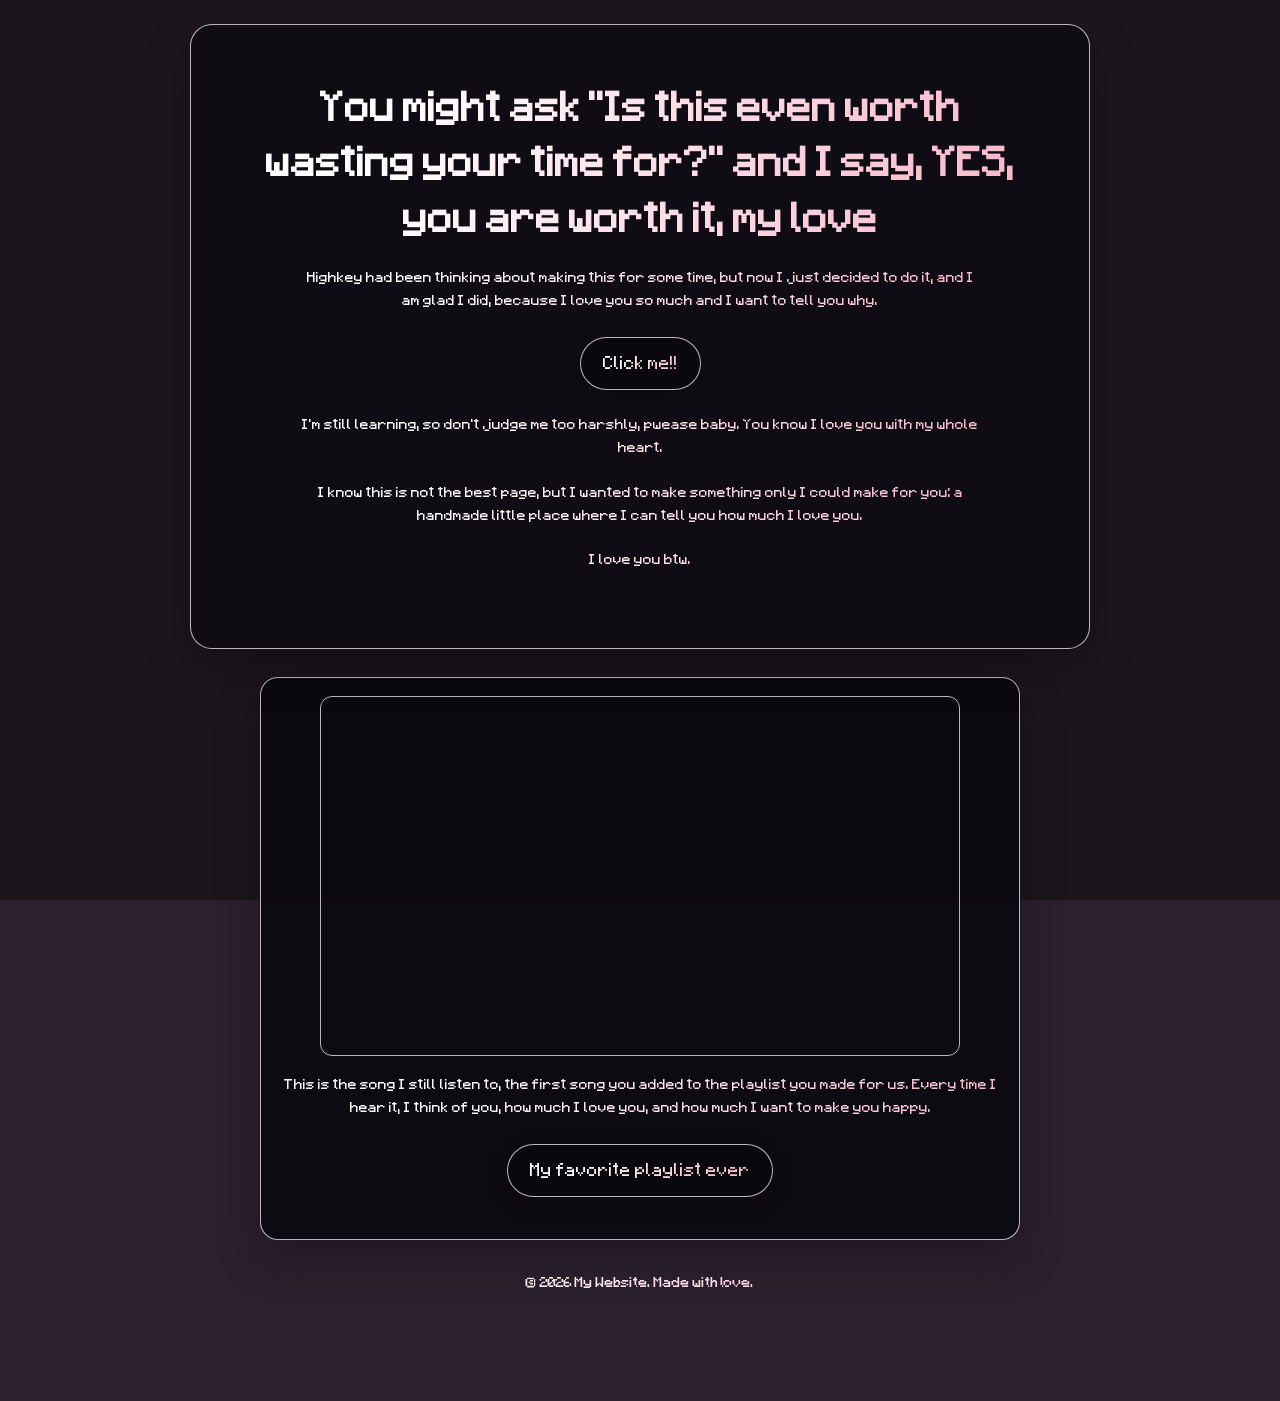
<file: index.html>
<!DOCTYPE html>
<html lang="en">
<head>
    <meta charset="UTF-8">
    <meta name="viewport" content="width=device-width, initial-scale=1.0">
    <title>Reasons why I love you</title>
    <link rel="stylesheet" href="style.css">
</head>
<body>
    <main class="container">
        <h1>You might ask "Is this even worth wasting your time for?" and I say, YES, you are worth it, my love</h1>
        <p>Highkey had been thinking about making this for some time, but now I just decided to do it, and I am glad I did, because I love you so much and I want to tell you why.</p>
        <button><a href="reasons.html">Click me!!</a></button>
        <p>I'm still learning, so don't judge me too harshly, pwease baby. You know I love you with my whole heart.</p>
        <p class="niIdea">I know this is not the best page, but I wanted to make something only I could make for you: a handmade little place where I can tell you how much I love you.</p>
        <p class="niIdea">I love you btw.</p>
    </main>

    <section class="video-wrap" aria-labelledby="song-caption">
        <iframe class="video" src="https://www.youtube.com/embed/j_sG_Juncn8" title="A song from our playlist" allowfullscreen></iframe>
        <p id="song-caption" class="video-text">This is the song I still listen to, the first song you added to the playlist you made for us. Every time I hear it, I think of you, how much I love you, and how much I want to make you happy.</p>
        <button><a href="https://open.spotify.com/playlist/2CG6w5HeXkUS2va3RcIZoZ?si=zDdW2qeKTCayG0kL57chbg">My favorite playlist ever</a></button>
    </section>

    <footer>
        <p>&copy; 2026 My Website. Made with love.</p>
    </footer>
</body>
</html>
</file>
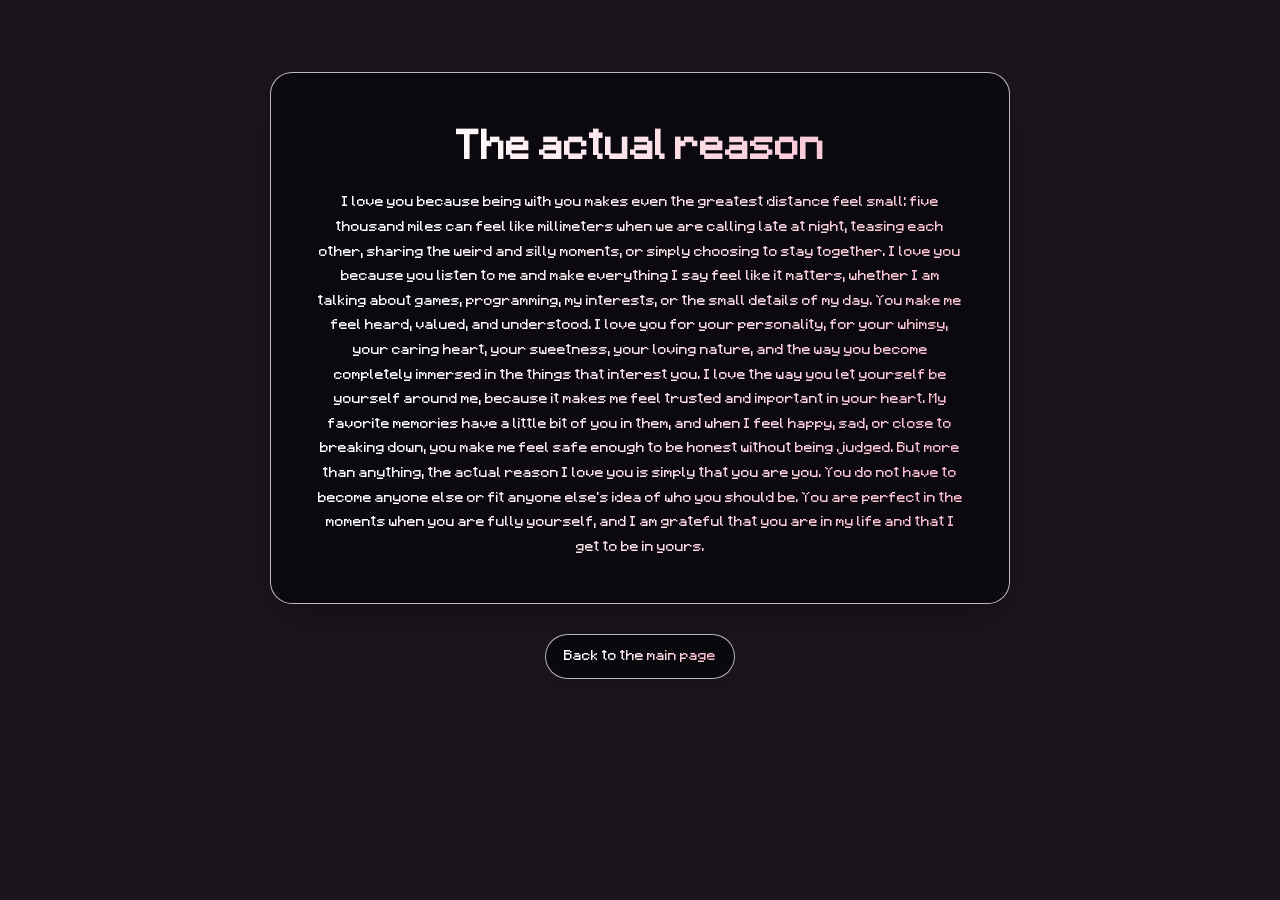
<file: actual-reason.html>
<!DOCTYPE html>
<html lang="en">
<head>
    <meta charset="UTF-8">
    <meta name="viewport" content="width=device-width, initial-scale=1.0">
    <title>the actual reason</title>
    <link rel="stylesheet" href="style.css">
</head>
<body class="blocks-page">
    <main>
        <section class="reason actual-reason">
            <h1>The actual reason</h1>
            <p>I love you because being with you makes even the greatest distance feel small: five thousand miles can feel like millimeters when we are calling late at night, teasing each other, sharing the weird and silly moments, or simply choosing to stay together. I love you because you listen to me and make everything I say feel like it matters, whether I am talking about games, programming, my interests, or the small details of my day. You make me feel heard, valued, and understood. I love you for your personality, for your whimsy, your caring heart, your sweetness, your loving nature, and the way you become completely immersed in the things that interest you. I love the way you let yourself be yourself around me, because it makes me feel trusted and important in your heart. My favorite memories have a little bit of you in them, and when I feel happy, sad, or close to breaking down, you make me feel safe enough to be honest without being judged. But more than anything, the actual reason I love you is simply that you are you. You do not have to become anyone else or fit anyone else's idea of who you should be. You are perfect in the moments when you are fully yourself, and I am grateful that you are in my life and that I get to be in yours.</p>
        </section>
        <a class="back-link" href="index.html"><span>Back to the main page</span></a>
    </main>
</body>
</html>
</file>
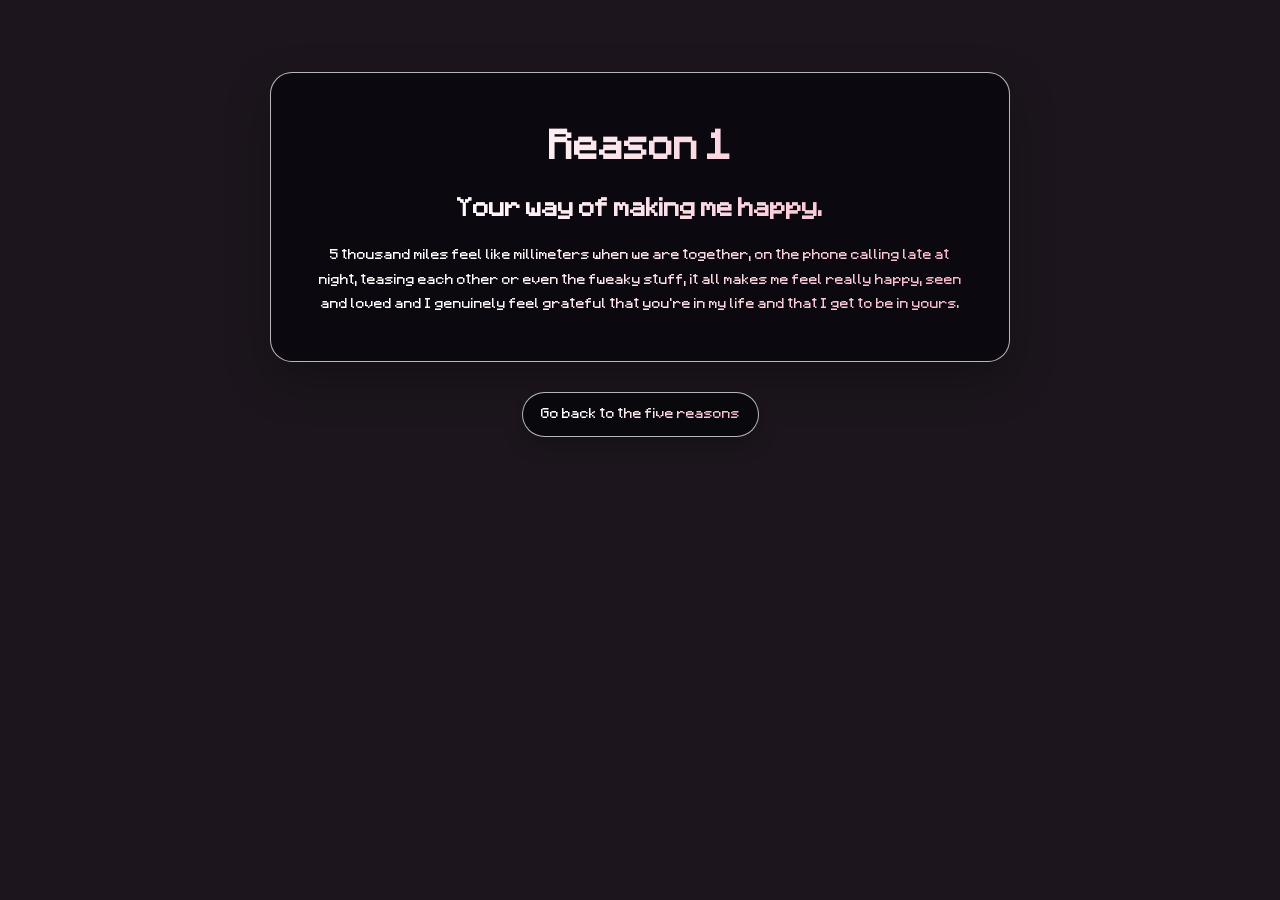
<file: reason-1.html>
<!DOCTYPE html>
<html lang="en">
<head>
    <meta charset="UTF-8">
    <meta name="viewport" content="width=device-width, initial-scale=1.0">
    <title>Reason 1</title>
    <link rel="stylesheet" href="style.css">
</head>
<body class="blocks-page">
    <main>
        <section class="reason">
            <h1>Reason 1</h1>
            <h2>Your way of making me happy.</h2>
            <p>5 thousand miles feel like millimeters when we are together, on the phone calling late at night,
                teasing each other or even the fweaky stuff, it all makes me feel really happy, seen and loved 
                and I genuinely feel grateful that you're in my life and that I get to be in yours.
            </p>
        </section>
        <a class="back-link" href="reasons.html"><span>Go back to the five reasons</span></a>
    </main>
</body>
</html>
</file>
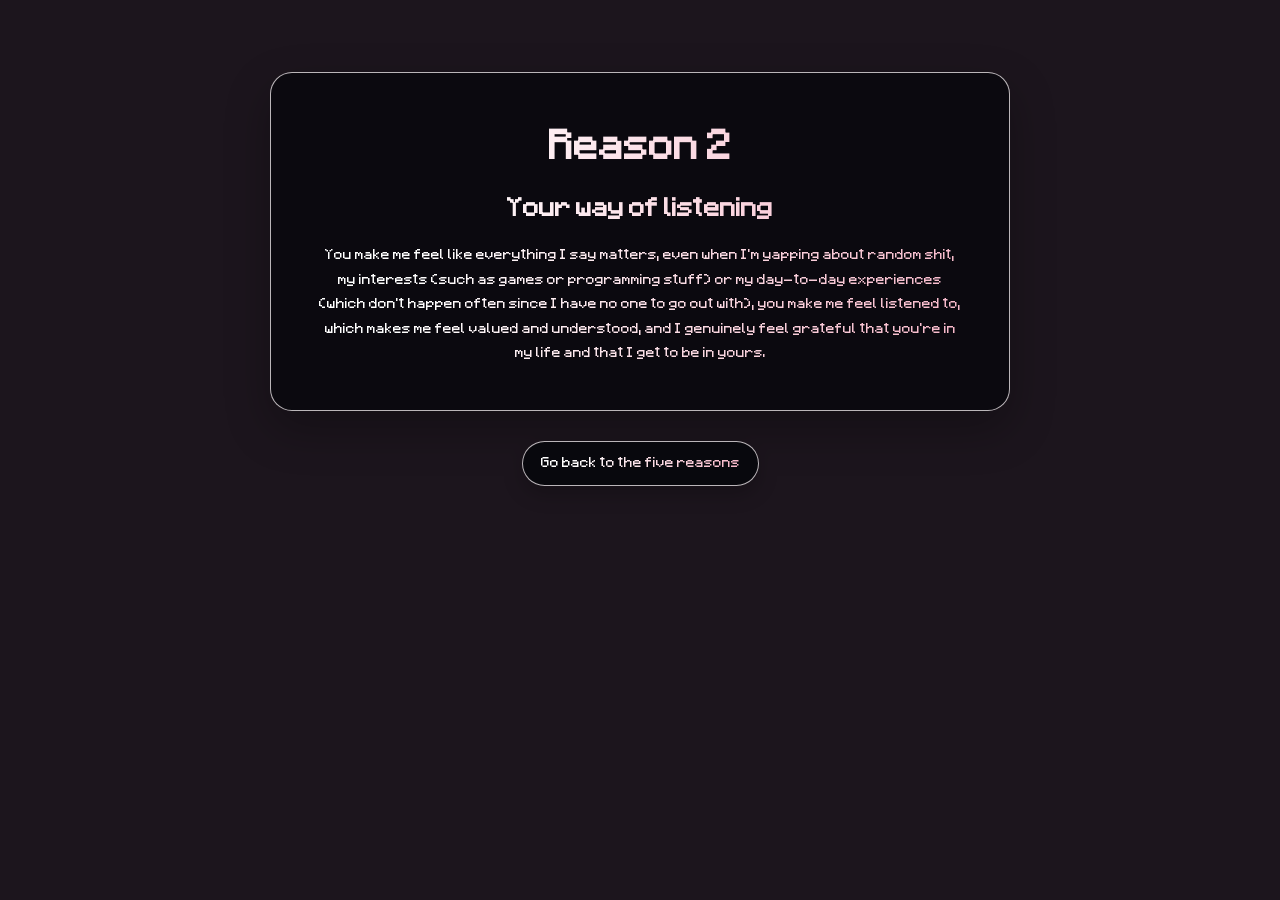
<file: reason-2.html>
<!DOCTYPE html>
<html lang="en">
<head>
    <meta charset="UTF-8">
    <meta name="viewport" content="width=device-width, initial-scale=1.0">
    <title>Reason 2</title>
    <link rel="stylesheet" href="style.css">
</head>
<body class="blocks-page">
    <main>
        <section class="reason">
            <h1>Reason 2</h1>
            <h2>Your way of listening</h2>
            <p>You make me feel like everything I say matters, even when I'm yapping about random shit,
                my interests (such as games or programming stuff) or my day-to-day experiences
                (which don't happen often since I have no one to go out with), you make me feel listened to,
                which makes me feel valued and understood, and I genuinely feel grateful that you're in my life and that I get to be in yours.</p>
        </section>
        <a class="back-link" href="reasons.html"><span>Go back to the five reasons</span></a>
    </main>
</body>
</html>
</file>
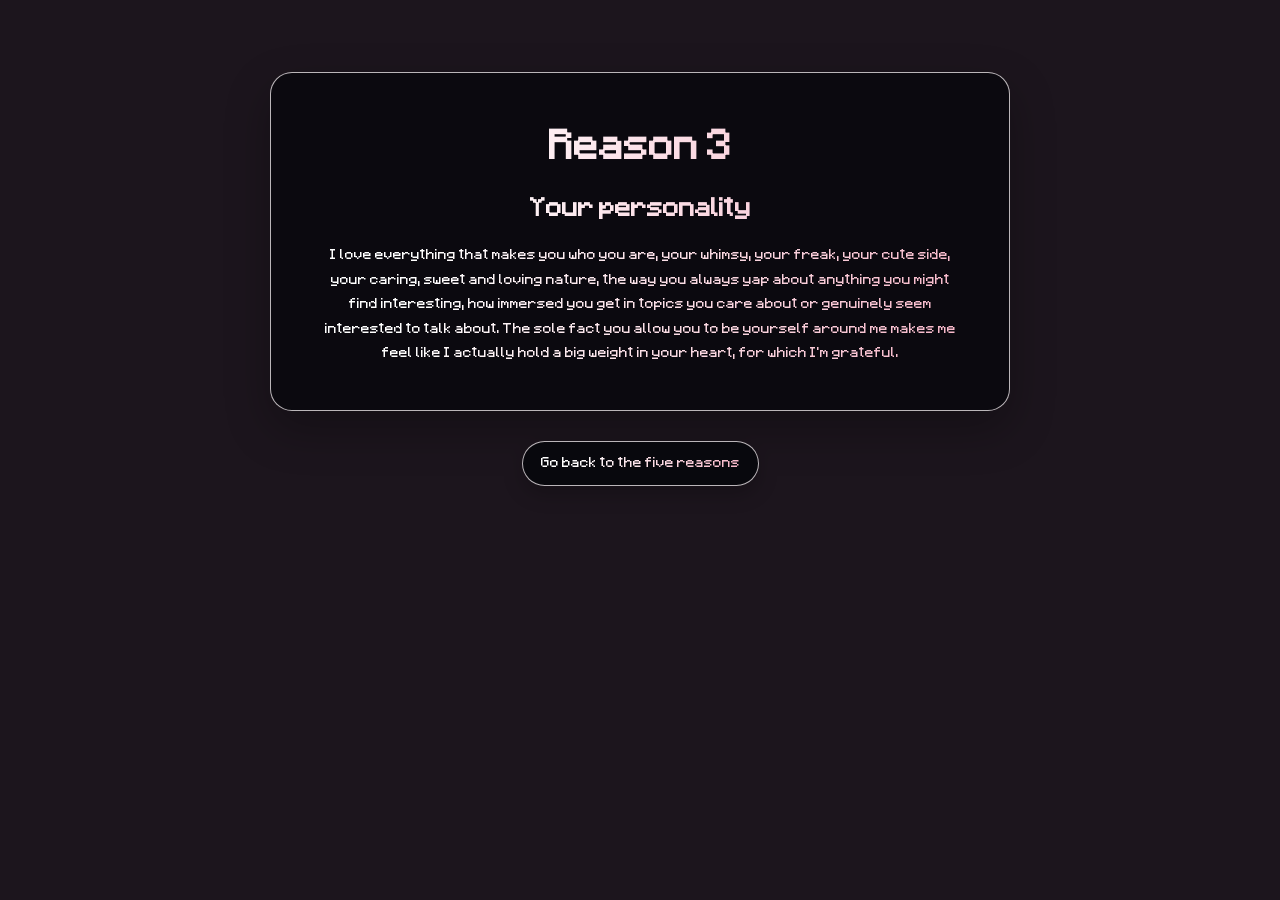
<file: reason-3.html>
<!DOCTYPE html>
<html lang="en">
<head>
    <meta charset="UTF-8">
    <meta name="viewport" content="width=device-width, initial-scale=1.0">
    <title>Reason 3</title>
    <link rel="stylesheet" href="style.css">
</head>
<body class="blocks-page">
    <main>
        <section class="reason">
            <h1>Reason 3</h1>
            <h2>Your personality</h2>
            <p>I love everything that makes you who you are, your whimsy, your freak, your cute side,
                your caring, sweet and loving nature, the way you always yap about anything you might find interesting,
                how immersed you get in topics you care about or genuinely seem interested to talk about. The sole fact
                you allow you to be yourself around me makes me feel like I actually hold a big weight in your heart, for which I'm grateful.</p>
        </section>
        <a class="back-link" href="reasons.html"><span>Go back to the five reasons</span></a>
    </main>
</body>
</html>
</file>
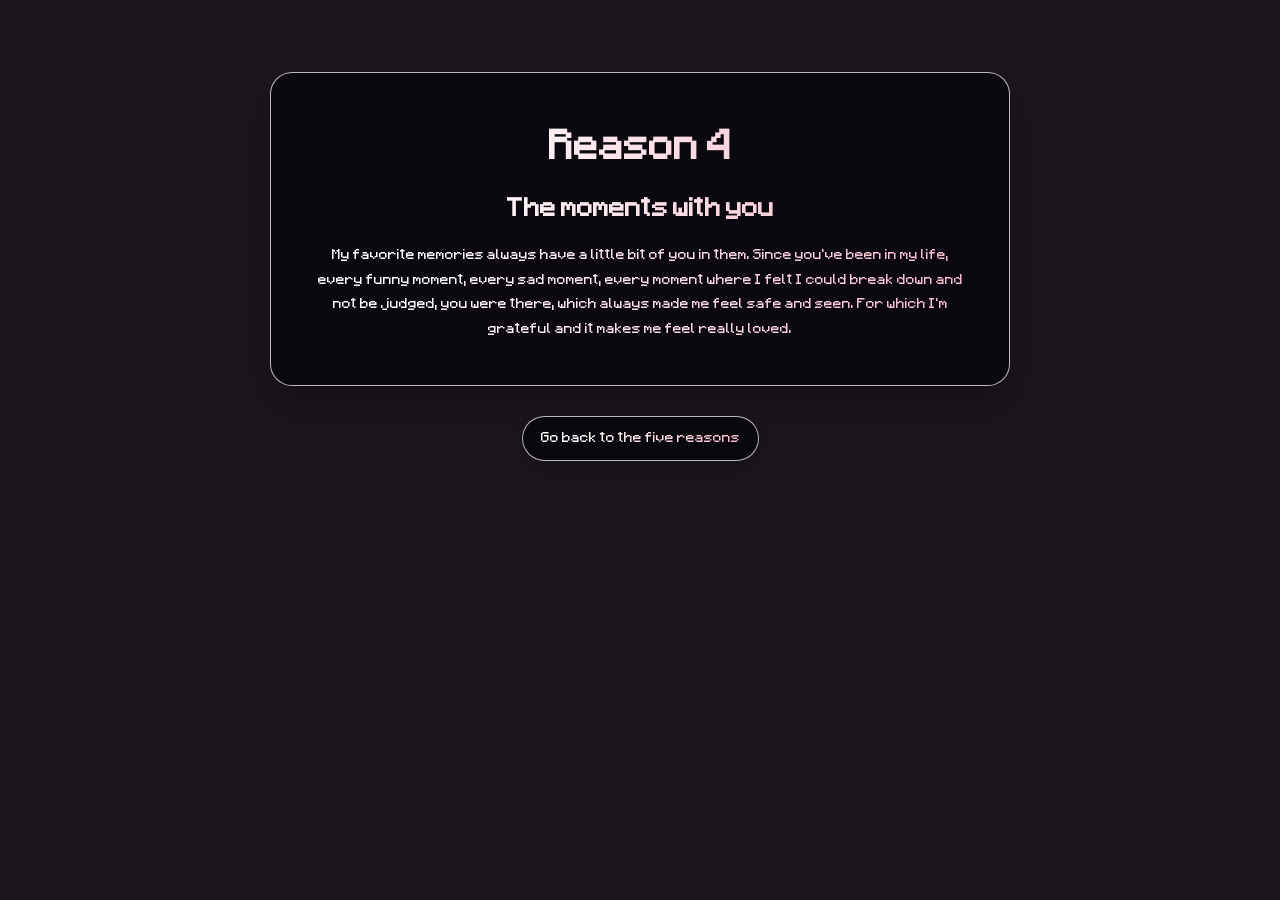
<file: reason-4.html>
<!DOCTYPE html>
<html lang="en">
<head>
    <meta charset="UTF-8">
    <meta name="viewport" content="width=device-width, initial-scale=1.0">
    <title>Reason 4</title>
    <link rel="stylesheet" href="style.css">
</head>
<body class="blocks-page">
    <main>
        <section class="reason">
            <h1>Reason 4</h1>
            <h2>The moments with you</h2>
            <p>My favorite memories always have a little bit of you in them. Since you've been in my life, every funny moment,
                every sad moment, every moment where I felt I could break down and not be judged, you were there, which always
                made me feel safe and seen. For which I'm grateful and it makes me feel really loved.</p>
        </section>
        <a class="back-link" href="reasons.html"><span>Go back to the five reasons</span></a>
    </main>
</body>
</html>
</file>
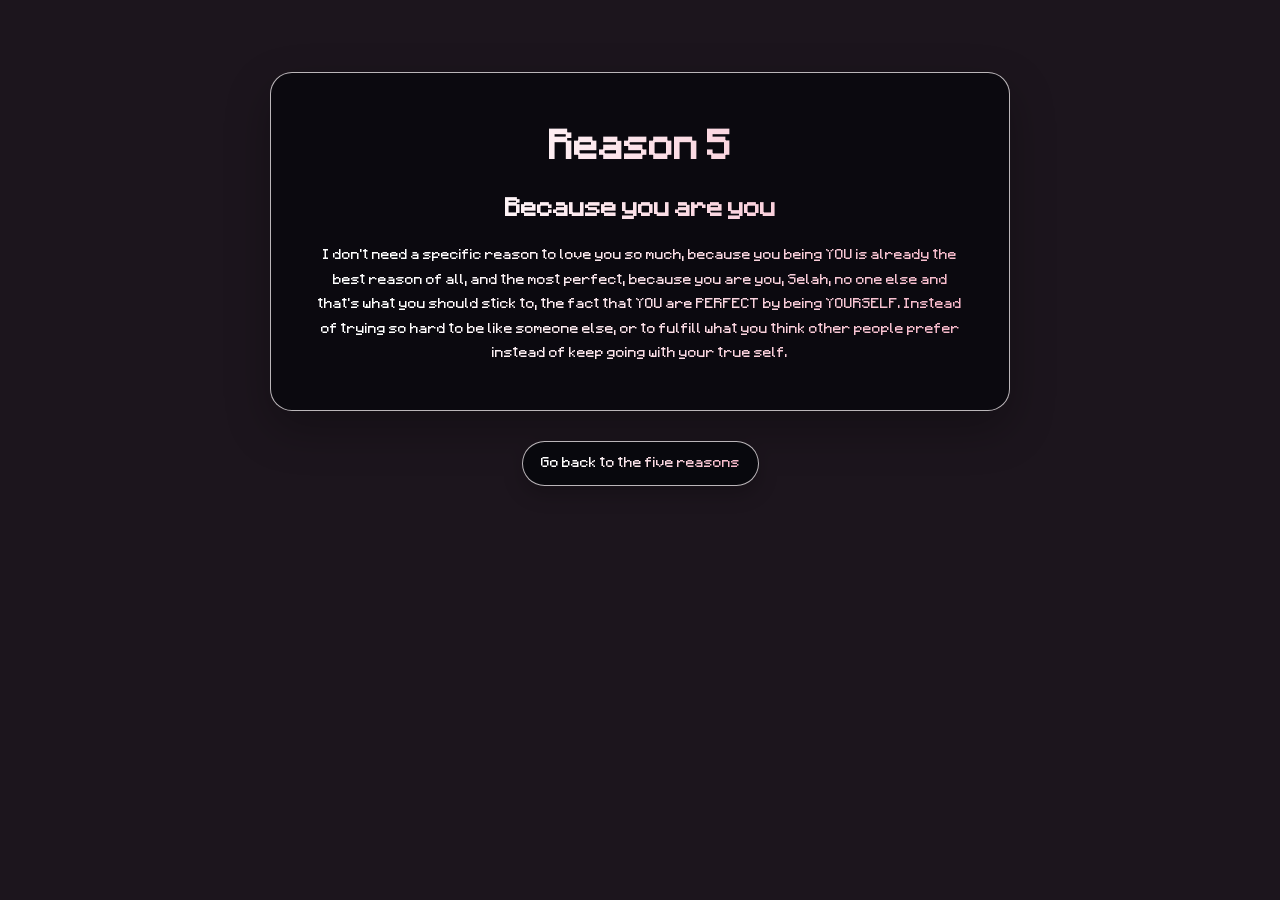
<file: reason-5.html>
<!DOCTYPE html>
<html lang="en">
<head>
    <meta charset="UTF-8">
    <meta name="viewport" content="width=device-width, initial-scale=1.0">
    <title>Reason 5</title>
    <link rel="stylesheet" href="style.css">
</head>
<body class="blocks-page">
    <main>
        <section class="reason">
            <h1>Reason 5</h1>
            <h2>Because you are you</h2>
            <p>I don't need a specific reason to love you so much, because you being YOU is already
                the best reason of all, and the most perfect, because you are you, Selah, no one else
                 and that's what you should stick to, the fact that YOU are PERFECT by being YOURSELF.
                Instead of trying so hard to be like someone else, or to fulfill what you think other people
                prefer instead of keep going with your true self.</p>
        </section>
        <a class="back-link" href="reasons.html"><span>Go back to the five reasons</span></a>
    </main>
</body>
</html>
</file>
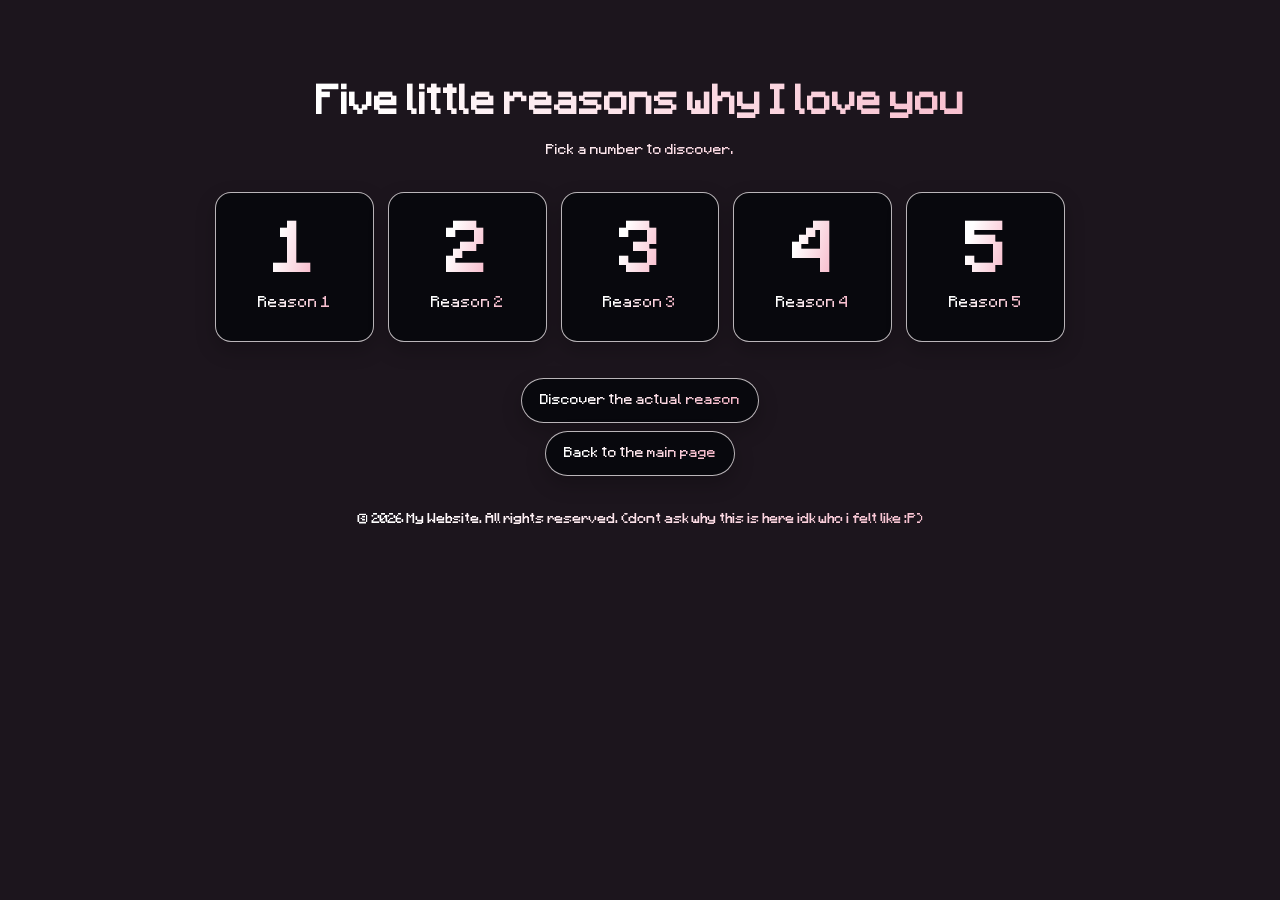
<file: reasons.html>
<!DOCTYPE html>
<html lang="en">
<head>
    <meta charset="UTF-8">
    <meta name="viewport" content="width=device-width, initial-scale=1.0">
    <title>Five reasons why I love you</title>
    <link rel="stylesheet" href="style.css">
</head>
<body class="blocks-page">
    <main>
        <h1>Five little reasons why I love you</h1>
        <p>Pick a number to discover.</p>

        <nav class="blocks" aria-label="Reasons">
            <a class="clickable-block" href="reason-1.html">
                <span class="block-number">1</span>
                <span class="block-label">Reason 1</span>
            </a>
            <a class="clickable-block" href="reason-2.html">
                <span class="block-number">2</span>
                <span class="block-label">Reason 2</span>
            </a>
            <a class="clickable-block" href="reason-3.html">
                <span class="block-number">3</span>
                <span class="block-label">Reason 3</span>
            </a>
            <a class="clickable-block" href="reason-4.html">
                <span class="block-number">4</span>
                <span class="block-label">Reason 4</span>
            </a>
            <a class="clickable-block" href="reason-5.html">
                <span class="block-number">5</span>
                <span class="block-label">Reason 5</span>
            </a>
        </nav>

        <a class="back-link" href="actual-reason.html"><span>Discover the actual reason</span></a>
        <br>
        <a class="back-link" href="index.html"><span>Back to the main page</span></a>
    </main>

    <footer>
        <p>&copy; 2026 My Website. All rights reserved. (dont ask why this is here idk who i felt like :P)</p>
    </footer>
</body>
</html>
</file>
<file: style.css>
@font-face {
  font-family: 'Minecraft';
  src: url('Minecraftia-Regular.ttf');
  font-display: swap;
}

:root {
  --ink: #08080d;
  --ink-soft: rgba(8, 8, 13, 0.82);
  --pink: #f7b6c8;
  --white: #fff8fb;
  --line: rgba(255, 248, 251, 0.72);
  --text-gradient: linear-gradient(105deg, #ffffff 8%, #f7b6c8 50%, #ffffff 92%);
  --shadow: 0 18px 45px rgba(0, 0, 0, 0.28);
}

* { box-sizing: border-box; }

html {
  min-width: 320px;
  scroll-behavior: smooth;
}

body {
  min-height: 100vh;
  margin: 0;
  padding: 24px 16px 96px;
  position: relative;
  display: flex;
  flex-direction: column;
  align-items: center;
  color: var(--white);
  background: #2b202d url('https://wallpapercave.com/wp/wp15613426.jpg') center / cover fixed;
  font-family: 'Minecraft', sans-serif;
  font-size: 12px;
  line-height: 1.9;
  text-align: center;
}

body::before {
  content: '';
  position: fixed;
  inset: 0;
  z-index: -1;
  background: rgba(0, 0, 0, 0.35);
}

@keyframes gradient-shift {
  0%, 100% { background-position: 0% 50%; }
  50% { background-position: 100% 50%; }
}

@keyframes page-rise {
  from { opacity: 0; transform: translateY(14px); }
  to { opacity: 1; transform: translateY(0); }
}

h1, h2, p, .niIdea, footer, .gradient-text,
button a, .block-number, .block-label, .back-link span {
  background: var(--text-gradient);
  background-clip: text;
  -webkit-background-clip: text;
  -webkit-text-fill-color: transparent;
  background-size: 200% 200%;
  animation: gradient-shift 5s ease-in-out infinite;
}

h1, h2, p { margin-top: 0; }

h1 {
  font-size: clamp(1.35rem, 3vw, 2.1rem);
  line-height: 1.65;
}

h2 {
  font-size: clamp(1rem, 2vw, 1.35rem);
  line-height: 1.6;
}

p {
  max-width: 760px;
  margin-right: auto;
  margin-left: auto;
}

a { color: var(--white); }

button, .clickable-block, .back-link {
  border: 1px solid var(--line);
  background: var(--ink);
  color: var(--white);
  box-shadow: 0 8px 20px rgba(0, 0, 0, 0.22);
  transition: transform 180ms ease, background-color 180ms ease, box-shadow 180ms ease;
}

button:hover, button:focus-visible,
.clickable-block:hover, .clickable-block:focus-visible,
.back-link:hover, .back-link:focus-visible {
  background: #201a22;
  box-shadow: 0 12px 28px rgba(0, 0, 0, 0.34), 0 0 0 3px rgba(247, 182, 200, 0.24);
  outline: none;
}

button:focus-visible, .clickable-block:focus-visible, .back-link:focus-visible {
  transform: translateY(-3px);
}

button {
  display: block;
  margin: 24px auto;
  padding: 12px 22px;
  border-radius: 999px;
  cursor: pointer;
  font: inherit;
  font-size: 0.9rem;
}

main, .container {
  width: min(900px, 100%);
  animation: page-rise 650ms ease both;
}

.container {
  padding: clamp(20px, 5vw, 54px) clamp(16px, 5vw, 58px);
  border: 1px solid var(--line);
  border-radius: 22px;
  background: rgba(8, 8, 13, 0.58);
  box-shadow: var(--shadow);
}

.container h1 { max-width: 760px; margin: 0 auto 22px; }
.container p { max-width: 680px; margin-bottom: 22px; }
.niIdea { max-width: 670px; margin: 18px auto; }

.video-wrap {
  width: min(760px, 100%);
  margin: 28px auto 0;
  padding: 18px;
  border: 1px solid var(--line);
  border-radius: 18px;
  background: var(--ink-soft);
  box-shadow: var(--shadow);
}

.video {
  display: block;
  width: 100%;
  max-width: 640px;
  aspect-ratio: 16 / 9;
  height: auto;
  margin: 0 auto 18px;
  border: 1px solid var(--line);
  border-radius: 12px;
}

.video-text { margin-bottom: 0; }

footer {
  width: min(900px, 100%);
  margin-top: 32px;
  font-size: 0.7rem;
}

.blocks-page { padding-top: clamp(28px, 7vw, 72px); }
.blocks-page h1 { max-width: 850px; margin: 0 auto 12px; }
.blocks-page > main > p { margin-bottom: 30px; }

.blocks {
  width: min(850px, 100%);
  display: grid;
  grid-template-columns: repeat(5, 1fr);
  gap: 14px;
  margin: 0 auto 28px;
}

.clickable-block {
  min-height: 150px;
  display: flex;
  flex-direction: column;
  align-items: center;
  justify-content: center;
  padding: 18px 12px;
  border-radius: 16px;
  text-decoration: none;
}

.clickable-block:hover, .clickable-block:focus-visible { transform: translateY(-6px); }

.block-number {
  display: block;
  font-size: clamp(2.4rem, 6vw, 3.5rem);
  line-height: 1;
  font-weight: bold;
}

.block-label { margin-top: 14px; font-size: 0.8rem; }

.back-link {
  display: inline-block;
  margin: 8px 5px 0;
  padding: 10px 18px;
  border-radius: 999px;
  text-decoration: none;
}

.reason {
  width: min(740px, 100%);
  margin: 0 auto 22px;
  padding: clamp(22px, 5vw, 44px);
  border: 1px solid var(--line);
  border-radius: 22px;
  background: var(--ink-soft);
  box-shadow: var(--shadow);
}

.reason h1 { margin-bottom: 18px; }
.reason h2 { margin-bottom: 18px; }
.reason p { margin-bottom: 0; line-height: 2.05; }

@media (max-width: 700px) {
  body { background-attachment: scroll; }
  .blocks { grid-template-columns: repeat(2, 1fr); }
}

@media (max-width: 480px) {
  body { padding: 14px 10px 72px; font-size: 10px; }
  .container { padding: 24px 16px; border-radius: 16px; }
  .blocks-page { padding-top: 24px; }
  .blocks { grid-template-columns: 1fr; gap: 12px; }
  .clickable-block { min-height: 112px; }
  .video-wrap { padding: 10px; }
  .back-link { display: block; width: fit-content; max-width: 100%; margin: 10px auto 0; }
}

@media (prefers-reduced-motion: reduce) {
  *, *::before, *::after {
    animation-duration: 0.01ms !important;
    animation-iteration-count: 1 !important;
    scroll-behavior: auto !important;
    transition-duration: 0.01ms !important;
  }
}
</file>
